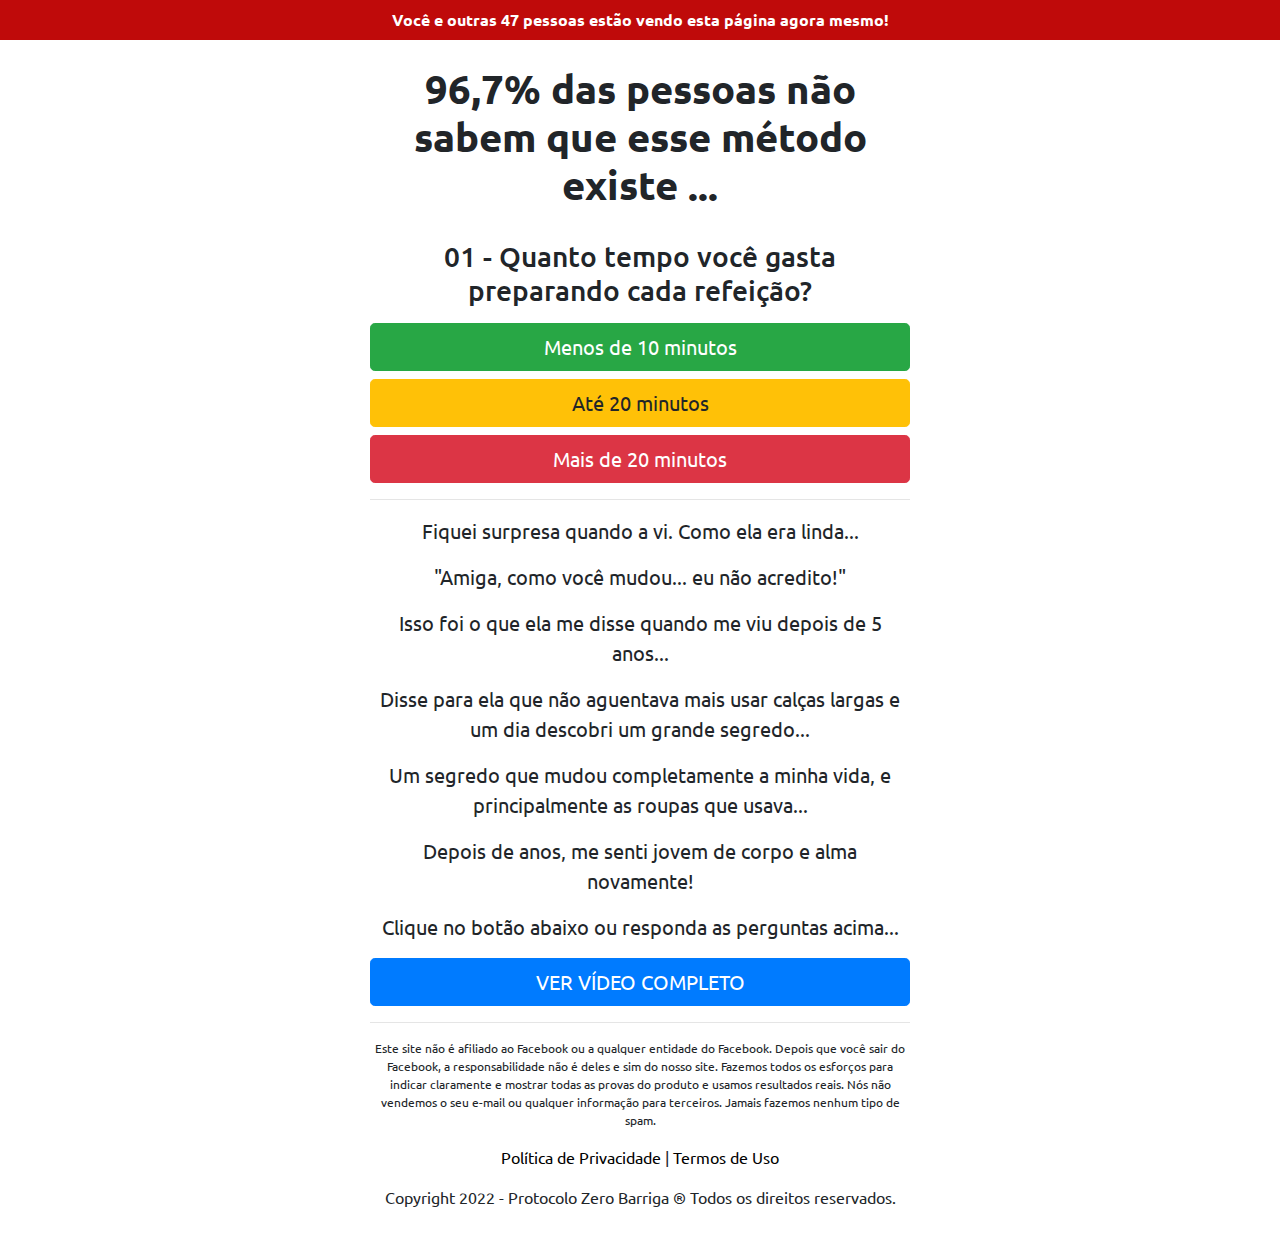
<file: quiz/index.html>
<!DOCTYPE html>
<html lang="pt-br">
  <head>
    <meta charset="utf-8">
    <meta name="viewport" content="width=device-width, initial-scale=1, shrink-to-fit=no">
    <link rel="stylesheet" href="https://stackpath.bootstrapcdn.com/bootstrap/4.1.3/css/bootstrap.min.css">
    <link rel="stylesheet" href="https://fonts.googleapis.com/css2?family=Ubuntu&display=swap">
    <link rel="shortcut icon" href="https://queimade3semanas.com/files/favicon.ico">
    <title>Quiz Protocolo Zero Barriga</title>
    <style>
      body {
        font-family: 'Ubuntu', sans-serif;
      }
      h1 {
        font-weight: bold;
      }
      nav {
        background-color: #BF0A0A;
      }
      span {
        font-weight: bold;
        color: white;
      }
      .smal {
        font-size: 12px;
      }
      .cpi {
        font-size: 20px;
      }
      .hide {
        display: none;
      }
    </style>
  </head>
  <body>
    <nav class="navbar justify-content-center text-center">
      <span>
        Você e outras 47 pessoas estão vendo esta página agora mesmo!
      </span>
    </nav>
    <div class="container py-4">
      <div class="row justify-content-center">
        <div class="col-lg-6 text-center">
          <h1>96,7% das pessoas não sabem que esse método existe ...</h1>
          <br>
          <div id="p1">
            <h3>01 - Quanto tempo você gasta preparando cada refeição?</h3>
            <button onclick="next2()" class="btn btn-success btn-lg btn-block mt-3">Menos de 10 minutos</button>
            <button onclick="next2()" class="btn btn-warning btn-lg btn-block">Até 20 minutos</button>
            <button onclick="next2()" class="btn btn-danger btn-lg btn-block">Mais de 20 minutos</button>            
          </div>
          <div id="p2" class="hide">
            <h3>02 - Como você descreveria seu nível de energia durante o dia?</h3>
            <button onclick="next3()" class="btn btn-success btn-lg btn-block mt-3">Estável</button>
            <button onclick="next3()" class="btn btn-warning btn-lg btn-block">Cansada(o) durante à tarde</button>
            <button onclick="next3()" class="btn btn-danger btn-lg btn-block">Cansada(o) o dia todo</button>
          </div>
          <div id="p3" class="hide">
            <h3>03 - Com que frequência você se exercita?</h3>
            <button onclick="next4()" class="btn btn-success btn-lg btn-block mt-3">3-5 Vezes por semana</button>            
            <button onclick="next4()" class="btn btn-warning btn-lg btn-block">1-2 Vezes por semana</button>
            <button onclick="next4()" class="btn btn-danger btn-lg btn-block">Raramente</button>
          </div>
          <hr>
          <div id="copy" class="mt-3">
            <p class="cpi">Fiquei surpresa quando a vi. Como ela era linda...</p>
            <p class="cpi">"Amiga, como você mudou... eu não acredito!"</p>
            <p class="cpi">Isso foi o que ela me disse quando me viu depois de 5 anos...</p>
            <p class="cpi">Disse para ela que não aguentava mais usar calças largas e um dia descobri um grande segredo...</p>
            <p class="cpi">Um segredo que mudou completamente a minha vida, e principalmente as roupas que usava...</p>
            <p class="cpi">Depois de anos, me senti jovem de corpo e alma novamente!</p>
            <p class="cpi">Clique no botão abaixo ou responda as perguntas acima...</p>
            <button onclick="next4()" class="btn btn-primary btn-lg btn-block">VER VÍDEO COMPLETO</button>
          </div>
          <hr>
          <p class="mt-3 smal">Este site não é afiliado ao Facebook ou a qualquer entidade do Facebook.</b> Depois que você sair do
          Facebook, a responsabilidade não é deles e sim do nosso site. Fazemos todos os esforços para indicar
          claramente e mostrar todas as provas do produto e usamos resultados reais. Nós não vendemos o seu
          e-mail ou qualquer informação para terceiros. Jamais fazemos nenhum tipo de spam.</p>
          <p><a href="https://oficialprotocolozerobarriga.com/privacidade" style="color: black;">Política de Privacidade</a> | <a href="https://oficialprotocolozerobarriga.com/termos" style="color: black;">Termos de Uso</a></p>
          <p>Copyright 2022 - Protocolo Zero Barriga ® Todos os direitos reservados.</p>
        </div>
      </div>
    </div>
    <script>
      function next2() {
        document.getElementById("p1").classList.add("hide")
        document.getElementById("p2").classList.remove("hide")
      }
      function next3() {
        document.getElementById("p2").classList.add("hide")
        document.getElementById("p3").classList.remove("hide")
      }
      function next4() {
        location.href="https://oficialprotocolozerobarriga.com" // SEU LINK AQUI
      }
    </script>
    <script src="https://code.jquery.com/jquery-3.3.1.slim.min.js"></script>
    <script src="https://cdnjs.cloudflare.com/ajax/libs/popper.js/1.14.3/umd/popper.min.js"></script>
    <script src="https://stackpath.bootstrapcdn.com/bootstrap/4.1.3/js/bootstrap.min.js"></script>
  </body>
</html>
</file>
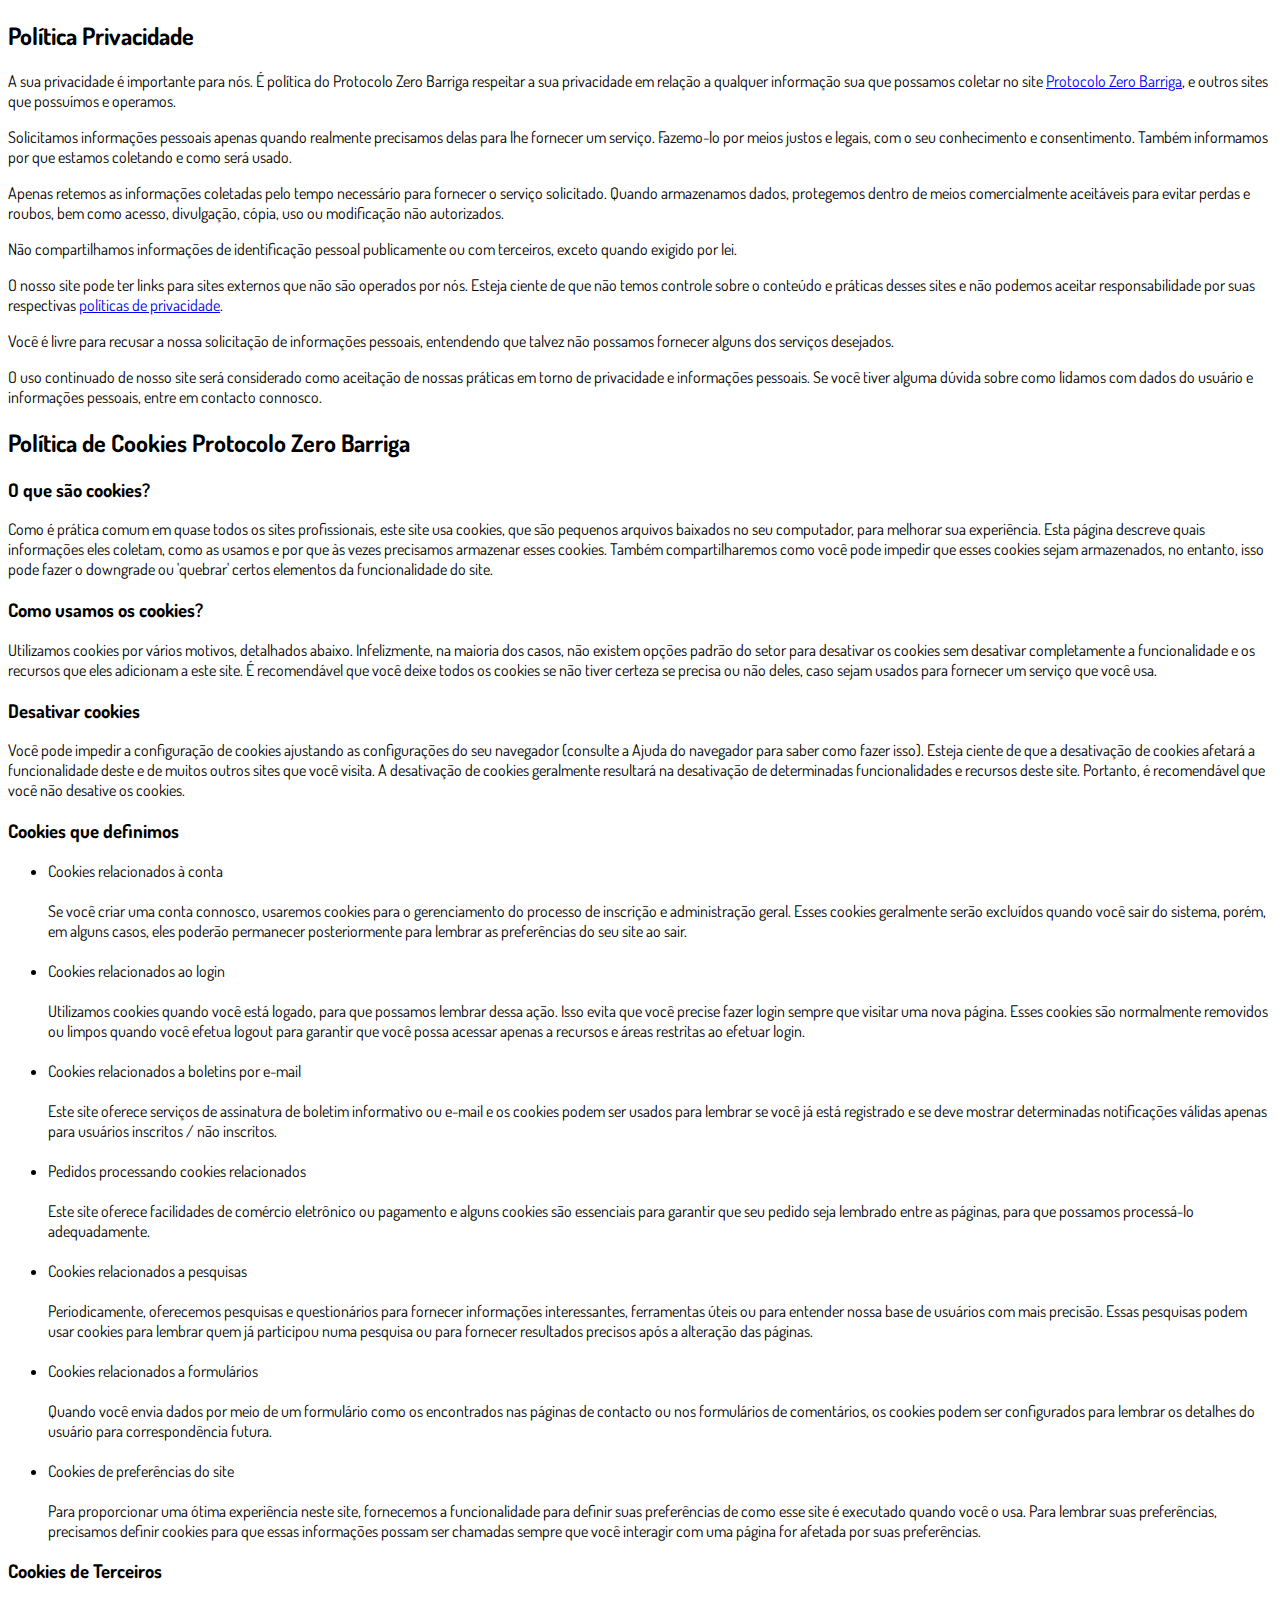
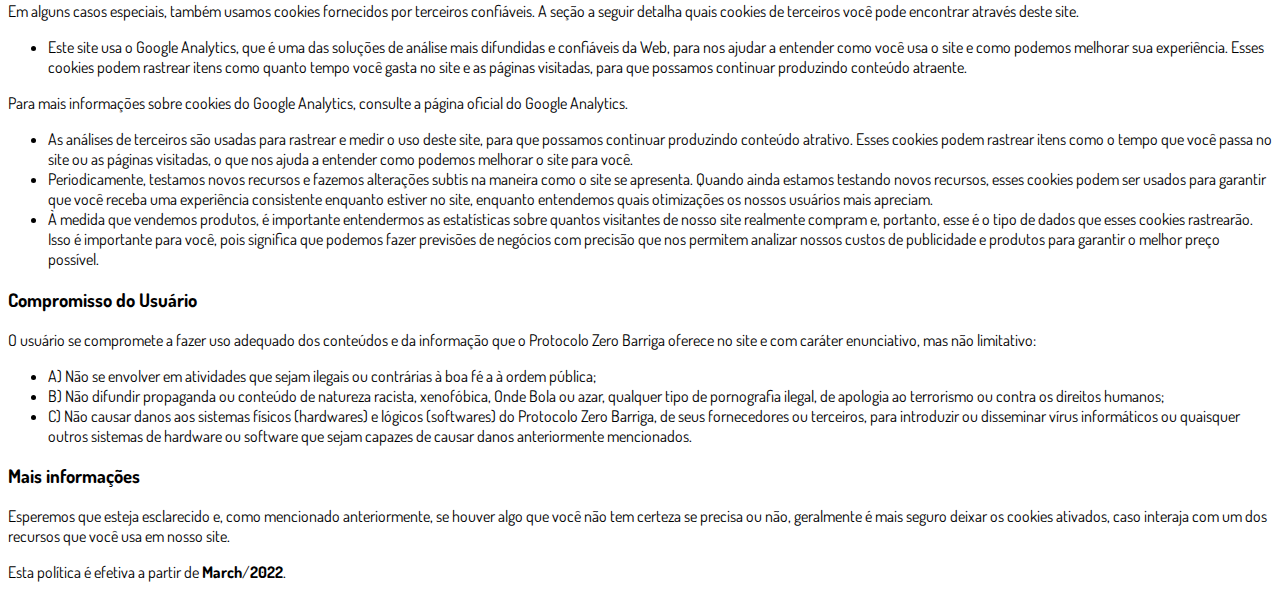
<file: privacidade.html>
<!DOCTYPE html>
<html lang="pt-br">
  <head>
    <meta charset="utf-8">
    <meta name="viewport" content="width=device-width, initial-scale=1, shrink-to-fit=no">

    <link rel="stylesheet" href="https://stackpath.bootstrapcdn.com/bootstrap/4.1.3/css/bootstrap.min.css" integrity="sha384-MCw98/SFnGE8fJT3GXwEOngsV7Zt27NXFoaoApmYm81iuXoPkFOJwJ8ERdknLPMO" crossorigin="anonymous">

    <link rel="preconnect" href="https://fonts.googleapis.com">
    <link rel="preconnect" href="https://fonts.gstatic.com" crossorigin>
    <link href="https://fonts.googleapis.com/css2?family=Dosis:wght@200;300;400;500;600;700;800&display=swap" rel="stylesheet">
    
    <!-- Ícone da Página -->
    <link rel="shortcut icon" type="image/jpg" href="./assets/img/favicon.png">

    <!-- Título da Página -->
    <title>Política de Privacidade | Protocolo Zero Barriga</title>
    
    <style type="text/css">
      body {
        font-family: 'Dosis', sans-serif;
      }
    </style>

  </head>
  <body>
    
    <div class="container py-5">
      <div class="row justify-content-center">
        <div class="col-lg-8">
          <h2>Política Privacidade</h2>                    <p>A sua privacidade é importante para nós. É política do Protocolo Zero Barriga respeitar a sua privacidade em relação a qualquer informação sua que possamos coletar no site <a href="https://oficialprotocolozerobarriga.com">Protocolo Zero Barriga</a>, e outros sites que possuímos e operamos.</p>                    <p>Solicitamos informações pessoais apenas quando realmente precisamos delas para lhe fornecer um serviço. Fazemo-lo por meios justos e legais, com o seu conhecimento e consentimento. Também informamos por que estamos coletando e como será usado.                    </p>                    <p>Apenas retemos as informações coletadas pelo tempo necessário para fornecer o serviço solicitado. Quando armazenamos dados, protegemos dentro de meios comercialmente aceitáveis ​​para evitar perdas e roubos, bem como acesso, divulgação, cópia, uso ou                        modificação não autorizados.</p>                    <p>Não compartilhamos informações de identificação pessoal publicamente ou com terceiros, exceto quando exigido por lei.</p>                    <p>O nosso site pode ter links para sites externos que não são operados por nós. Esteja ciente de que não temos controle sobre o conteúdo e práticas desses sites e não podemos aceitar responsabilidade por suas respectivas <a href='https://politicaprivacidade.com' target='_BLANK'>políticas de privacidade</a>.                    </p>                    <p>Você é livre para recusar a nossa solicitação de informações pessoais, entendendo que talvez não possamos fornecer alguns dos serviços desejados.</p>                    <p>O uso continuado de nosso site será considerado como aceitação de nossas práticas em torno de privacidade e informações pessoais. Se você tiver alguma dúvida sobre como lidamos com dados do usuário e informações pessoais, entre em contacto connosco.</p>                    <h2>Política de Cookies Protocolo Zero Barriga</h2>                    <h3>O que são cookies?</h3>                    <p>Como é prática comum em quase todos os sites profissionais, este site usa cookies, que são pequenos arquivos baixados no seu computador, para melhorar sua experiência. Esta página descreve quais informações eles coletam, como as usamos e por que às vezes                        precisamos armazenar esses cookies. Também compartilharemos como você pode impedir que esses cookies sejam armazenados, no entanto, isso pode fazer o downgrade ou 'quebrar' certos elementos da funcionalidade do site.</p>                    <h3>Como usamos os cookies?</h3>                    <p>Utilizamos cookies por vários motivos, detalhados abaixo. Infelizmente, na maioria dos casos, não existem opções padrão do setor para desativar os cookies sem desativar completamente a funcionalidade e os recursos que eles adicionam a este site. É recomendável                        que você deixe todos os cookies se não tiver certeza se precisa ou não deles, caso sejam usados ​​para fornecer um serviço que você usa.</p>                    <h3>Desativar cookies</h3>                    <p>Você pode impedir a configuração de cookies ajustando as configurações do seu navegador (consulte a Ajuda do navegador para saber como fazer isso). Esteja ciente de que a desativação de cookies afetará a funcionalidade deste e de muitos outros sites que                        você visita. A desativação de cookies geralmente resultará na desativação de determinadas funcionalidades e recursos deste site. Portanto, é recomendável que você não desative os cookies.</p>                    <h3>Cookies que definimos</h3>                    <ul>                        <li>                            Cookies relacionados à conta<br><br> Se você criar uma conta connosco, usaremos cookies para o gerenciamento do processo de inscrição e administração geral. Esses cookies geralmente serão excluídos quando você sair do sistema, porém, em alguns                            casos, eles poderão permanecer posteriormente para lembrar as preferências do seu site ao sair.<br><br>                        </li>                        <li>                            Cookies relacionados ao login<br><br> Utilizamos cookies quando você está logado, para que possamos lembrar dessa ação. Isso evita que você precise fazer login sempre que visitar uma nova página. Esses cookies são normalmente removidos ou limpos                            quando você efetua logout para garantir que você possa acessar apenas a recursos e áreas restritas ao efetuar login.<br><br>                        </li>                        <li>                            Cookies relacionados a boletins por e-mail<br><br> Este site oferece serviços de assinatura de boletim informativo ou e-mail e os cookies podem ser usados ​​para lembrar se você já está registrado e se deve mostrar determinadas notificações                            válidas apenas para usuários inscritos / não inscritos.<br><br>                        </li>                        <li>                            Pedidos processando cookies relacionados<br><br> Este site oferece facilidades de comércio eletrônico ou pagamento e alguns cookies são essenciais para garantir que seu pedido seja lembrado entre as páginas, para que possamos processá-lo adequadamente.<br><br>                        </li>                        <li>                            Cookies relacionados a pesquisas<br><br> Periodicamente, oferecemos pesquisas e questionários para fornecer informações interessantes, ferramentas úteis ou para entender nossa base de usuários com mais precisão. Essas pesquisas podem usar cookies                            para lembrar quem já participou numa pesquisa ou para fornecer resultados precisos após a alteração das páginas.<br><br>                        </li>                        <li>                            Cookies relacionados a formulários<br><br> Quando você envia dados por meio de um formulário como os encontrados nas páginas de contacto ou nos formulários de comentários, os cookies podem ser configurados para lembrar os detalhes do usuário                            para correspondência futura.<br><br>                        </li>                        <li>                            Cookies de preferências do site<br><br> Para proporcionar uma ótima experiência neste site, fornecemos a funcionalidade para definir suas preferências de como esse site é executado quando você o usa. Para lembrar suas preferências, precisamos                            definir cookies para que essas informações possam ser chamadas sempre que você interagir com uma página for afetada por suas preferências.<br>                        </li>                    </ul>                    <h3>Cookies de Terceiros</h3>                    <p>Em alguns casos especiais, também usamos cookies fornecidos por terceiros confiáveis. A seção a seguir detalha quais cookies de terceiros você pode encontrar através deste site.</p>                    <ul>                        <li>                            Este site usa o Google Analytics, que é uma das soluções de análise mais difundidas e confiáveis ​​da Web, para nos ajudar a entender como você usa o site e como podemos melhorar sua experiência. Esses cookies podem rastrear itens como quanto tempo                            você gasta no site e as páginas visitadas, para que possamos continuar produzindo conteúdo atraente.                        </li>                    </ul>                    <p>Para mais informações sobre cookies do Google Analytics, consulte a página oficial do Google Analytics.</p>                    <ul>                        <li>                            As análises de terceiros são usadas para rastrear e medir o uso deste site, para que possamos continuar produzindo conteúdo atrativo. Esses cookies podem rastrear itens como o tempo que você passa no site ou as páginas visitadas, o que nos ajuda a entender                            como podemos melhorar o site para você.</li>                        <li>                            Periodicamente, testamos novos recursos e fazemos alterações subtis na maneira como o site se apresenta. Quando ainda estamos testando novos recursos, esses cookies podem ser usados ​​para garantir que você receba uma experiência consistente enquanto                            estiver no site, enquanto entendemos quais otimizações os nossos usuários mais apreciam.</li>                        <li>                            À medida que vendemos produtos, é importante entendermos as estatísticas sobre quantos visitantes de nosso site realmente compram e, portanto, esse é o tipo de dados que esses cookies rastrearão. Isso é importante para você, pois significa que podemos                            fazer previsões de negócios com precisão que nos permitem analizar nossos custos de publicidade e produtos para garantir o melhor preço possível.</li>                                            </ul>                    <h3>Compromisso do Usuário</h3>                                <p>O usuário se compromete a fazer uso adequado dos conteúdos e da informação que o Protocolo Zero Barriga oferece no site e com caráter enunciativo, mas não limitativo:</p>                                        <ul>                        <li>A) Não se envolver em atividades que sejam ilegais ou contrárias à boa fé a à ordem pública;</li>                        <li>B) Não difundir propaganda ou conteúdo de natureza racista, xenofóbica, <a style='color: inherit !important; text-decoration:none !important;' href='https://ondeapostar.pt/onde-da-a-bola/'>Onde Bola</a> ou azar, qualquer tipo de pornografia ilegal, de apologia ao terrorismo ou contra os direitos humanos;</li>                        <li>C) Não causar danos aos sistemas físicos (hardwares) e lógicos (softwares) do Protocolo Zero Barriga, de seus fornecedores ou terceiros, para introduzir ou disseminar vírus informáticos ou quaisquer outros sistemas de hardware ou software que sejam capazes de causar danos anteriormente mencionados.</li>                    </ul>                                        <h3>Mais informações</h3>                    <p>Esperemos que esteja esclarecido e, como mencionado anteriormente, se houver algo que você não tem certeza se precisa ou não, geralmente é mais seguro deixar os cookies ativados, caso interaja com um dos recursos que você usa em nosso site.</p>                    <p>Esta política é efetiva a partir de <strong>March</strong>/<strong>2022</strong>.</p>
        </div>
      </div>
    </div>

    <script src="https://code.jquery.com/jquery-3.3.1.slim.min.js" integrity="sha384-q8i/X+965DzO0rT7abK41JStQIAqVgRVzpbzo5smXKp4YfRvH+8abtTE1Pi6jizo" crossorigin="anonymous"></script>
    <script src="https://cdnjs.cloudflare.com/ajax/libs/popper.js/1.14.3/umd/popper.min.js" integrity="sha384-ZMP7rVo3mIykV+2+9J3UJ46jBk0WLaUAdn689aCwoqbBJiSnjAK/l8WvCWPIPm49" crossorigin="anonymous"></script>
    <script src="https://stackpath.bootstrapcdn.com/bootstrap/4.1.3/js/bootstrap.min.js" integrity="sha384-ChfqqxuZUCnJSK3+MXmPNIyE6ZbWh2IMqE241rYiqJxyMiZ6OW/JmZQ5stwEULTy" crossorigin="anonymous"></script>
  </body>
</html>
</file>
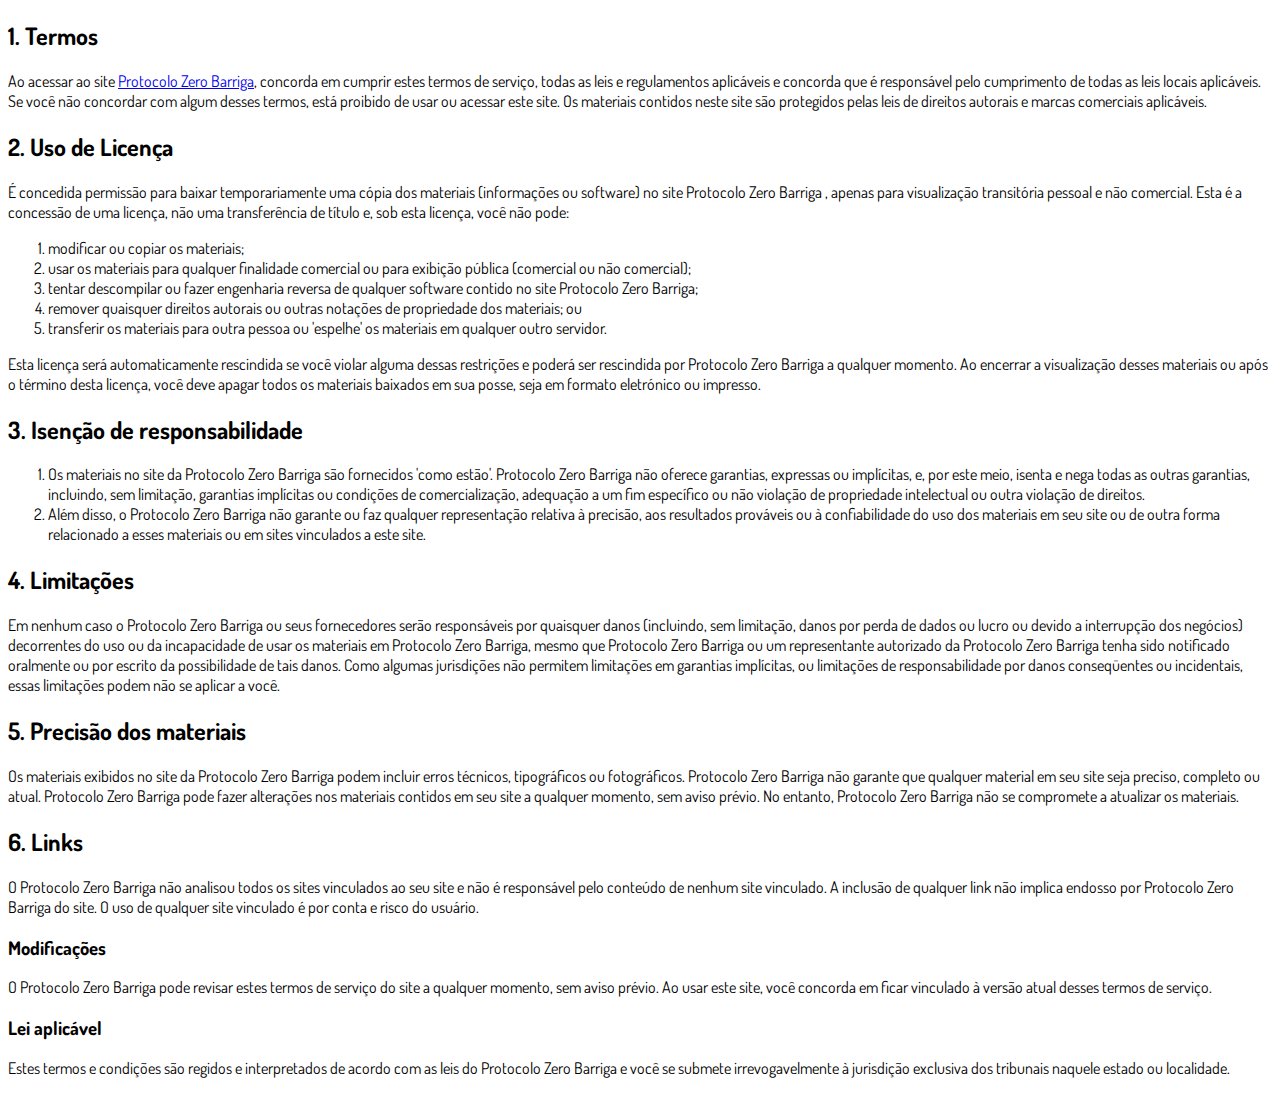
<file: termos.html>
<!DOCTYPE html>
<html lang="pt-br">
  <head>
    <meta charset="utf-8">
    <meta name="viewport" content="width=device-width, initial-scale=1, shrink-to-fit=no">

    <link rel="stylesheet" href="https://stackpath.bootstrapcdn.com/bootstrap/4.1.3/css/bootstrap.min.css" integrity="sha384-MCw98/SFnGE8fJT3GXwEOngsV7Zt27NXFoaoApmYm81iuXoPkFOJwJ8ERdknLPMO" crossorigin="anonymous">

    <link rel="preconnect" href="https://fonts.googleapis.com">
    <link rel="preconnect" href="https://fonts.gstatic.com" crossorigin>
    <link href="https://fonts.googleapis.com/css2?family=Dosis:wght@200;300;400;500;600;700;800&display=swap" rel="stylesheet">
    
    <!-- Ícone da Página -->
    <link rel="shortcut icon" type="image/jpg" href="./assets/img/favicon.png">

    <!-- Título da Página -->
    <title>Termos de Uso | Protocolo Zero Barriga</title>
    
    <style type="text/css">
      body {
        font-family: 'Dosis', sans-serif;
      }
    </style>

  </head>
  <body>
    
    <div class="container py-5">
      <div class="row justify-content-center">
        <div class="col-lg-8">
          <h2>1. Termos</h2>            <p>Ao acessar ao site <a href='https://oficialprotocolozerobarriga.com'>Protocolo Zero Barriga</a>, concorda em cumprir estes termos de serviço, todas as leis e regulamentos aplicáveis ​​e concorda que é responsável pelo cumprimento de todas as leis locais aplicáveis. Se você não concordar com algum                desses termos, está proibido de usar ou acessar este site. Os materiais contidos neste site são protegidos pelas leis de direitos autorais e marcas comerciais aplicáveis.</p>            <h2>2. Uso de Licença</h2>            <p>É concedida permissão para baixar temporariamente uma cópia dos materiais (informações ou software) no site Protocolo Zero Barriga , apenas para visualização transitória pessoal e não comercial. Esta é a concessão de uma licença, não uma transferência de título e,                sob esta licença, você não pode: </p>            <ol>            <li>modificar ou copiar os materiais;  </li>            <li>usar os materiais para qualquer finalidade comercial ou para exibição pública (comercial ou não comercial);  </li>            <li>tentar descompilar ou fazer engenharia reversa de qualquer software contido no site Protocolo Zero Barriga;  </li>            <li>remover quaisquer direitos autorais ou outras notações de propriedade dos materiais; ou  </li>            <li>transferir os materiais para outra pessoa ou 'espelhe' os materiais em qualquer outro servidor.</li>            </ol>            <p>Esta licença será automaticamente rescindida se você violar alguma dessas restrições e poderá ser rescindida por Protocolo Zero Barriga a qualquer momento. Ao encerrar a visualização desses materiais ou após o término desta licença, você deve apagar todos os materiais                baixados em sua posse, seja em formato eletrónico ou impresso.</p>            <h2>3. Isenção de responsabilidade</h2>            <ol>            <li>Os materiais no site da Protocolo Zero Barriga são fornecidos 'como estão'. Protocolo Zero Barriga não oferece garantias, expressas ou implícitas, e, por este meio, isenta e nega todas as outras garantias, incluindo, sem limitação, garantias implícitas ou condições de comercialização,            adequação a um fim específico ou não violação de propriedade intelectual ou outra violação de direitos. </li>            <li>Além disso, o Protocolo Zero Barriga não garante ou faz qualquer representação relativa à precisão, aos resultados prováveis ​​ou à confiabilidade do uso dos            materiais em seu site ou de outra forma relacionado a esses materiais ou em sites vinculados a este site.</li>            </ol>            <h2>4. Limitações</h2>            <p>Em nenhum caso o Protocolo Zero Barriga ou seus fornecedores serão responsáveis ​​por quaisquer danos (incluindo, sem limitação, danos por perda de dados ou lucro ou devido a interrupção dos negócios) decorrentes do uso ou da incapacidade de usar os materiais em Protocolo Zero Barriga,                mesmo que Protocolo Zero Barriga ou um representante autorizado da Protocolo Zero Barriga tenha sido notificado oralmente ou por escrito da possibilidade de tais danos. Como algumas jurisdições não permitem limitações em garantias implícitas, ou limitações de responsabilidade                por danos conseqüentes ou incidentais, essas limitações podem não se aplicar a você.</p>            <h2>5. Precisão dos materiais</h2>            <p>Os materiais exibidos no site da Protocolo Zero Barriga podem incluir erros técnicos, tipográficos ou fotográficos. Protocolo Zero Barriga não garante que qualquer material em seu site seja preciso, completo ou atual. Protocolo Zero Barriga pode fazer alterações nos materiais contidos em seu                site a qualquer momento, sem aviso prévio. No entanto, Protocolo Zero Barriga não se compromete a atualizar os materiais.</p>            <h2>6. Links</h2>            <p>O Protocolo Zero Barriga não analisou todos os sites vinculados ao seu site e não é responsável pelo conteúdo de nenhum site vinculado. A inclusão de qualquer link não implica endosso por Protocolo Zero Barriga do site. O uso de qualquer site vinculado é por conta e risco do usuário.</p>            </p>            <h3>Modificações</h3>            <p>O Protocolo Zero Barriga pode revisar estes termos de serviço do site a qualquer momento, sem aviso prévio. Ao usar este site, você concorda em ficar vinculado à versão atual desses termos de serviço.</p>            <h3>Lei aplicável</h3>            <p>Estes termos e condições são regidos e interpretados de acordo com as leis do Protocolo Zero Barriga e você se submete irrevogavelmente à jurisdição exclusiva dos tribunais naquele estado ou localidade.</p>
        </div>
      </div>
    </div>

    <script src="https://code.jquery.com/jquery-3.3.1.slim.min.js" integrity="sha384-q8i/X+965DzO0rT7abK41JStQIAqVgRVzpbzo5smXKp4YfRvH+8abtTE1Pi6jizo" crossorigin="anonymous"></script>
    <script src="https://cdnjs.cloudflare.com/ajax/libs/popper.js/1.14.3/umd/popper.min.js" integrity="sha384-ZMP7rVo3mIykV+2+9J3UJ46jBk0WLaUAdn689aCwoqbBJiSnjAK/l8WvCWPIPm49" crossorigin="anonymous"></script>
    <script src="https://stackpath.bootstrapcdn.com/bootstrap/4.1.3/js/bootstrap.min.js" integrity="sha384-ChfqqxuZUCnJSK3+MXmPNIyE6ZbWh2IMqE241rYiqJxyMiZ6OW/JmZQ5stwEULTy" crossorigin="anonymous"></script>
  </body>
</html>
</file>
